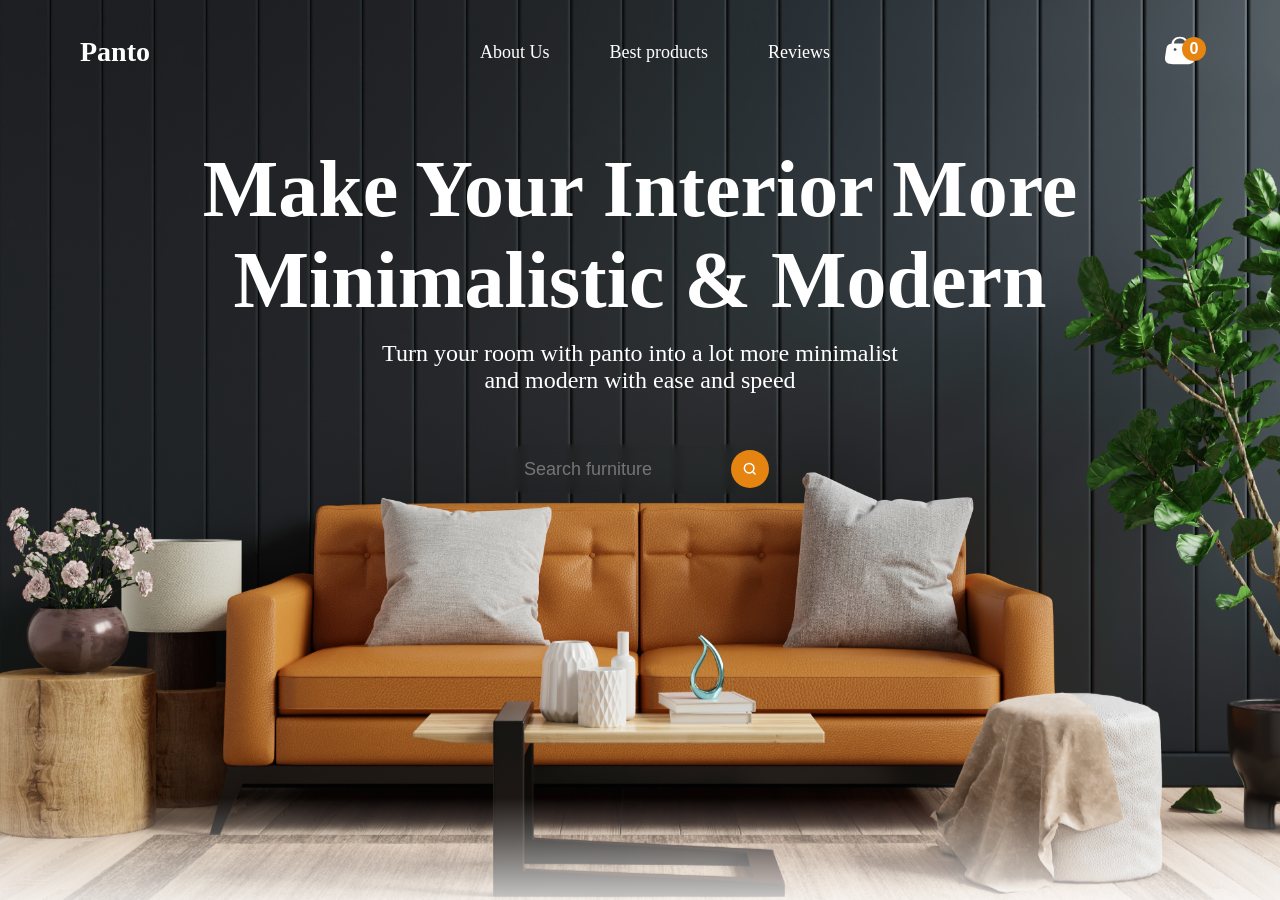
<file: index.html>
<!DOCTYPE html>
<html lang="en">
<head>
    <meta charset="UTF-8">
    <meta name="viewport" content="width=device-width, initial-scale=1.0">
    <title>Panto</title>
    <link rel="stylesheet" href="/css/main.css">
</head>
<body>
   <main class="main">
        <section class="hero">
            <header class="header">
                <h2 class="header__logo">Panto</h2>
                <nav class="header__nav">
                    <a href="#" class="header__nav-link">About Us</a>
                    <a href="#" class="header__nav-link">Best products</a>
                    <a href="#" class="header__nav-link">Reviews</a>
                </nav>
                <button class="header__cart">
                    <img class="header__cart-icon" src="assets/icons/cart.svg" alt="cart__button">
                </button>
            </header>
            <div class="hero__content">
                <div class="hero__text">
                    <h1 class="hero__title">Make your interior more minimalistic & modern</h1>
                    <p class="hero__description">Turn your room with panto into a lot more minimalist and modern with ease and speed</p>
                </div>
                
                <label class="hero__search">
                    <input class="hero__search-input" type="search" placeholder="Search furniture">
                    <button class="hero__search-button">
                        <img class="hero__search-icon" src="assets/icons/search.svg" alt="search__button">
                    </button>
                </label>
            </div>
        </section>
   </main>
</body>
</html>
</file>
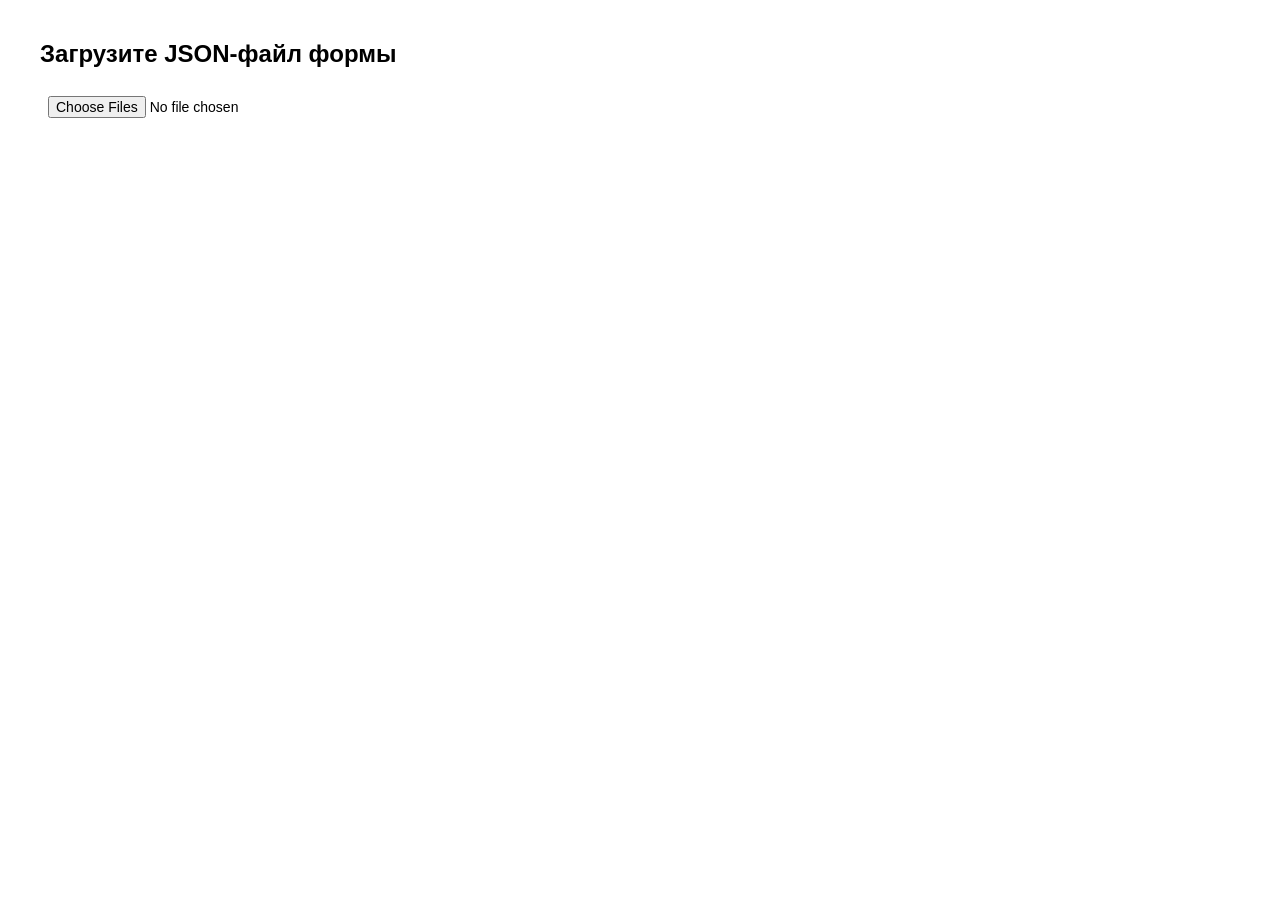
<file: sprintt.html>
<!DOCTYPE html>
<html lang="ru">
<head>
    <meta charset="UTF-8">
    <title>Реву, ничего не понимаю</title>
    <link rel="stylesheet" href="style.css">
</head>
<body>
    <h2>Загрузите JSON-файл формы</h2>
    <input type="file" id="file-input" accept=".json" multiple>
    <div id="form-container"></div>
    <script src="script.js"></script>
</body>
</html>
</file>
<file: css/main.css>
@import url('https://fonts.googleapis.com/css2?family=Outfit:wght@100..900&display=swap');
* {
    margin: 0;
    padding: 0;
    box-sizing: border-box;
}
:root {
    --text: #ffffff;
    --accent: #E58411;
}
body {
    font: 'Outfit', sans-serif;
    font-weight: 400;
}
a {
    text-decoration: none;
}
img {
    max-width: 100%;
}
.header {
    width: 100%;
    padding: 34px 80px;
    display: flex;
    justify-content: space-between;
    align-items: center;
    gap: 16px;
}
.header__logo {
    font-size: 28px;
    font-weight: bold;
    color: var(--text);
}
.header__nav {
    display: flex;
    align-items: center;
    gap: 60px;
}
.header__nav-link {
    font-size: 18px;
    font-weight: normal;
    color: var(--text);
    transition: 0.25s ease;
    text-decoration: none;
    cursor: pointer;
}
.header__nav-link:hover {
    opacity: 0.7;
}
.header__cart {
    position: relative;
    background-color: transparent;
    border: none;
    cursor: pointer;
    transition: 0.25s ease;
}
.header__cart::after {
    content: "0";
    position: absolute;
    aspect-ratio: 1;
    width: 24px;
    left: 55%;
    top: 3px;
    display: flex;
    justify-content: center;
    align-items: center;
    font-weight: bold;
    font-size: 16px;
    border-radius: 100%;
    background-color: var(--accent);
    color: var(--text);
}
.header__cart:hover {
    opacity: 0.7;
    scale: 1.05;
}
.header__cart-icon {
    width: 40px;
}
.hero {
    display: flex;
    flex-direction: column;
    gap: 40px;
    align-items: center;
    min-height: 100vh;
    background-image: url(/assets/images/hero_bg.svg);
    background-size: cover;
    background-repeat: no-repeat;
    background-position: center;
}
.hero__content {
    display: flex;
    flex-direction: column;
    gap: 50px;
    align-items: center;
}
.hero__text  {
    display: flex;
    flex-direction: column;
    gap: 14px;
    align-items: center;
}
.hero__title {
    font-size: 80px;
    font-weight: bold;
    color: var(--text);
    max-width: 880px;
    text-align: center;
    text-transform: capitalize;
}   
.hero__description {
    font-size: 24px;
    color: var(--text);
    max-width: 540px;
    text-align: center;
}
.hero__search {
    position: relative;
}
.hero__search-input {
    min-height: 50px;
    max-width: 350px;
    width: 100%;
    border-radius: 42px;
    background-color: rgba(255, 255, 255, 0.15%);
    border: 1px solid rgba(255, 255, 255, 0.6%);
    backdrop-filter: blur(4px);
    padding: 12px 20px;
    font-size: 18px;
    color: var(--text);
}
.hero__search-button {
    position: absolute;
    aspect-ratio: 1;
    right: 8px;
    top: 6px;
    bottom: 6px;
    background-color: var(--accent);
    display: flex;
    justify-content: center;
    align-items: center;
    border-radius: 100%;
    border: none;
}
.hero__search-icon {
    width: 30px;
}
</file>
<file: style.css>
body { 
    font-family: Arial, sans-serif; 
    margin: 40px; 
}
.form-group { 
    margin-bottom: 15px; 
    display: flex; 
    flex-direction: column; 
    max-width: 300px; 
}
label { 
    margin-bottom: 5px; 
    font-weight: bold; 
}
input { 
    padding: 8px; 
    font-size: 14px; 
}
textarea {
    padding: 8px; 
    font-size: 14px;  
}.select {
    padding: 8px; 
    font-size: 14px;
}
.buttons-group { 
    margin-top: 20px; 
}
button { 
    padding: 10px 15px; 
    margin-right: 10px; 
    cursor: pointer; 
}
</file>
